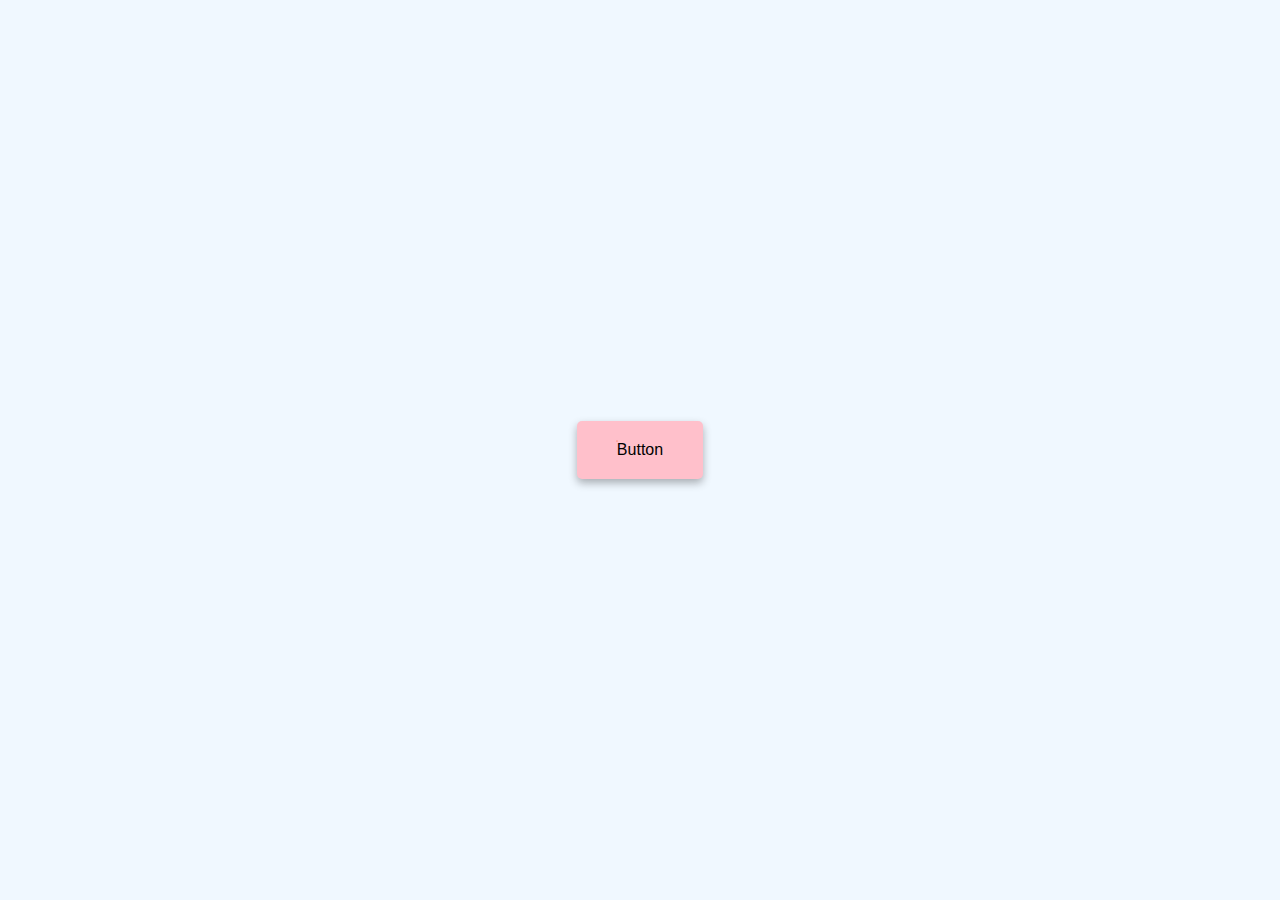
<file: Button-ripple-effect/index.html>
<!DOCTYPE html>
<html lang="en">
<head>
    <meta charset="UTF-8">
    <meta name="viewport" content="width=device-width, initial-scale=1.0">
    <title>Button Ripple effect</title>
    <link rel="stylesheet" href="style.css">
</head>
<body>
    <a href="#" class="btn"><span>Button</span></a>
    <script src="script.js"></script>
</body>
</html>
</file>
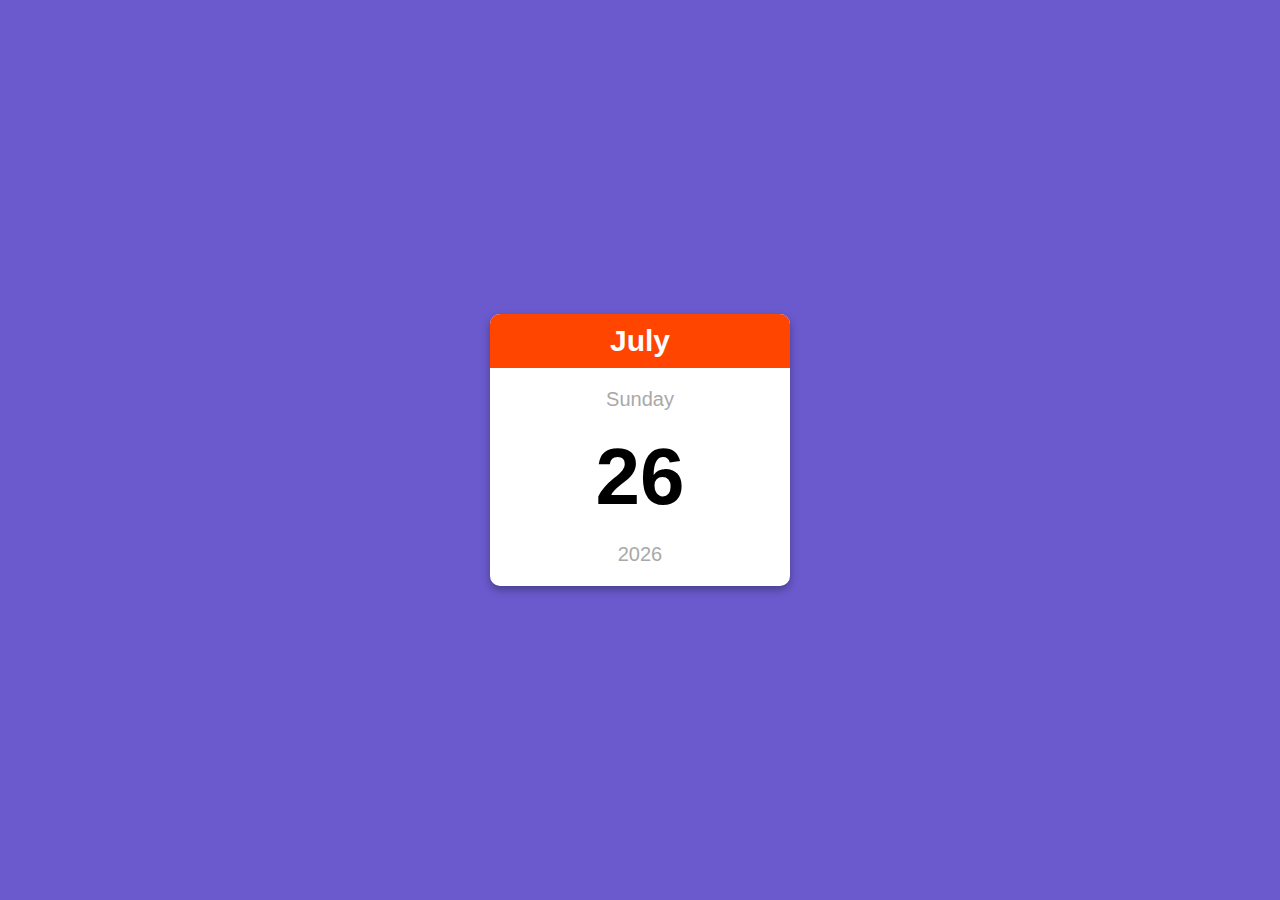
<file: Mini-calendar/index.html>
<!DOCTYPE html>
<html lang="en">
<head>
    <meta charset="UTF-8">
    <meta name="viewport" content="width=device-width, initial-scale=1.0">
    <title>Mini Calendar</title>
    <link rel="stylesheet" href="style.css">
</head> 
<body>
    <div class="calender-container">
        <p class="month-name" id="month-name">April</p>
        <p class="day-name" id="day-name">Friday</p>
        <p class="day-number" id="day-number">20</p>
        <p class="year" id="year">2020</p>
    </div>
    
    <script src="index.js"></script>
</body>

</html>
</file>
<file: Button-ripple-effect/style.css>
body{
    margin: 0;
    display: flex;
    justify-content: center;
    height: 100vh;
    align-items: center;
    background-color: aliceblue;
    font-family: sans-serif;

}

.btn{
    background-color: pink;
    padding: 20px 40px;
    border-radius: 5px;
    box-shadow: 0 4px 8px rgba(0,0,0,.3);
    text-decoration: none;
    color: black;
    position: relative;
    overflow: hidden;

}

.btn span{
    position: relative;
    z-index: 1;/*this is important for button to be on top of the animation*/

}

.btn::before{
    content: "";
    position: absolute;
    background-color: orangered;
    width: 1px;/*to not see the dot on the screen from which animation occurs*/
    height: 1px;/*to not see the dot on the screen from which animation occurs*/
    left:var(--xPos);
    top:var(--yPos);
    transform: translate(-50%,-50%);
    border-radius: 50%;
    transition: width 0.5s, height 0.5s;
}

.btn:hover::before{
    width: 300px;
    height: 300px;

}
</file>
<file: Mini-calendar/style.css>
body{
    margin: 0;
    display: flex;
    justify-content: center;
    height: 100vh;
    align-items: center;
    font-family: sans-serif;
    background-color: slateblue;

}

.calender-container{
    background-color: white;
    width: 300px;
    text-align: center;
    border-radius: 10px;
    box-shadow: 0 4px 8px rgba(0,0,0,.3);
    overflow: hidden;/*to prevent overlapping of april bar with background*/ 


}

.month-name{
    margin: 0;
    background-color: orangered;
    color: white;
    padding: 10px;
    font-size: 30px;
    font-weight: bold;
}

.day-name{
    margin: 0;
    padding: 20px;
    font-size: 20px;
    color: darkgrey;

}

.day-number{
    font-size: 80px;
    margin: 0;
    font-weight: bold;

}

.year{
    margin: 20px;
    font-size: 20px;
    color:darkgrey;
    font-weight: 500;
}
</file>
